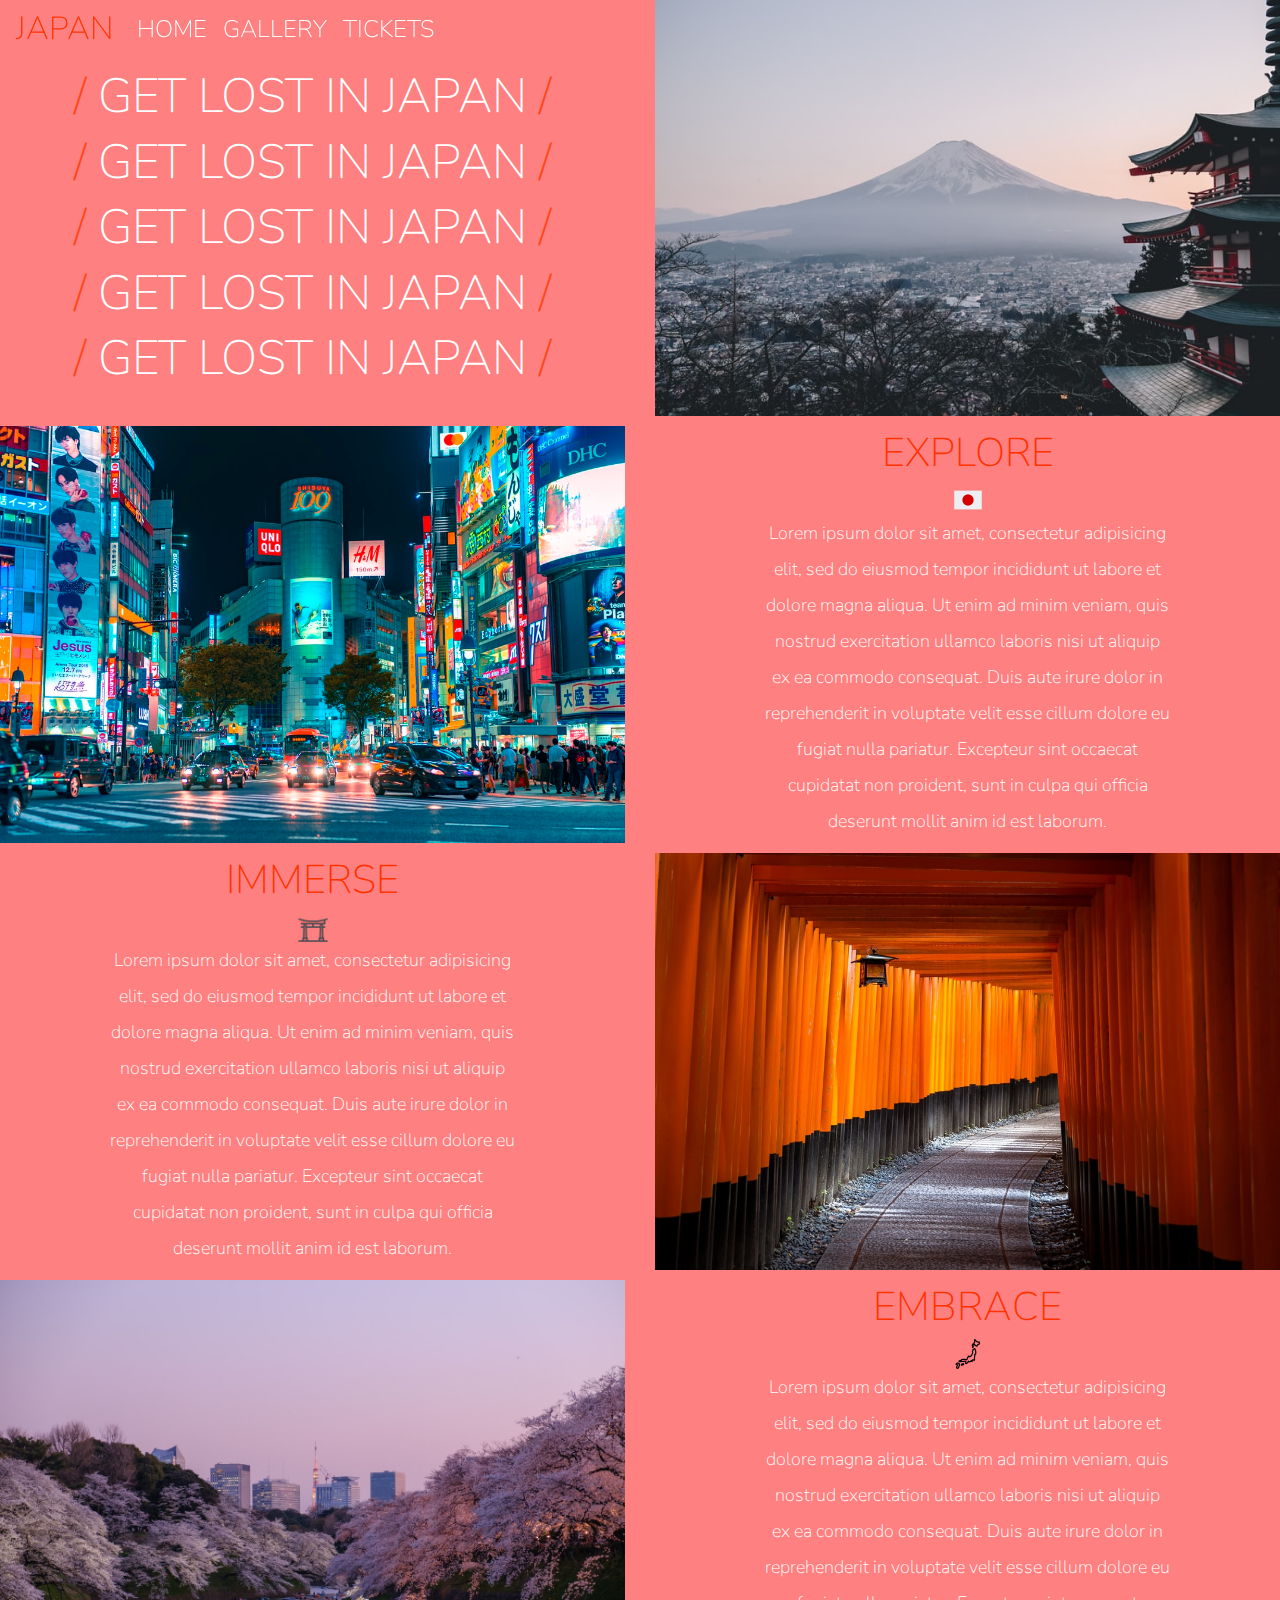
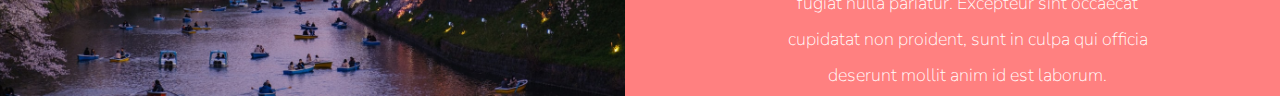
<file: index.html>
<!DOCTYPE html>
<html>
<head>
	<title>
		Welcome to Japan
	</title>

	<!--BOOTSTRAP-->

	<link rel="stylesheet" type="text/css" href="./BootStrap v4.3.1/css/bootstrap4.css">

	<!--MY STYLESHEET-->

	<link rel = "stylesheet" type = "text/css" href = "stylesheet.css">

	<!--FONT FAMILY-->

	<link href="https://fonts.googleapis.com/css?family=Nunito:400,400i,600i&display=swap" rel="stylesheet">

</head>
<body>

	<nav id = "mainNavbar" class = "navbar navbar-dark navbar-expand-lg py-0 fixed-top">
		<a href = "#" class = "navbar-brand">JAPAN</a>

		<button class = "navbar-toggler" data-toggle="collapse" data-target= "#navLinks" aria-label = "Toggle Navigation">
			<span class = "navbar-toggler-icon"></span> 
		</button>

			<div class = "collapse navbar-collapse" id = "navLinks">
				<ul class = "navbar-nav">
					<li class = "nav-item">
						<a href = "index.html" class = "nav-link">HOME</a>
					</li>
					<li class = "nav-item">
						<a href = "gallery.html" class = "nav-link">GALLERY</a>
					</li>
					<li class = "nav-item">
						<a href = "#" class = "nav-link">TICKETS</a>
					</li>
				</ul>	
			</div> 
	</nav>


	<section class = "container-fluid px-0">

		<div class = "row align-items-center">

			<div class = "col-lg-6">
				<div id = "heading" class = "text-white text-center d-none d-lg-block mt-5">
						<h1> <span>/ </span>GET LOST IN JAPAN<span> /</span> </h1>
						<h1> <span>/ </span>GET LOST IN JAPAN<span> /</span> </h1>
						<h1> <span>/ </span>GET LOST IN JAPAN<span> /</span> </h1>
						<h1> <span>/ </span>GET LOST IN JAPAN<span> /</span> </h1>
						<h1> <span>/ </span>GET LOST IN JAPAN<span> /</span> </h1>
				</div>
			</div>
				
			<div class = "col-lg-6 pr-0">
				<img class = "img-fluid" src = "images/japan1.jpeg">
			</div>
		</div>	

	
	</section>

	<section class = "container-fluid px-0 content">

		<div class = "row align-items-center">

			<div class = "col-md-6 order-2 order-md-1">
				<img class = "img-fluid" src = "images/japan3.jpeg">
			</div>

			<div class = "col-md-6 order-1 order-md-2 text-center">

				<div class = "text-white row justify-content-center">
					<div class = "col-10 col-lg-8 blurb my-5 my-md-0">
						<h2>EXPLORE</h2>
						<img class = "icon d-none d-md-inline" src = "images/icon1.png">
						<p class = "lead">
							Lorem ipsum dolor sit amet, consectetur adipisicing elit, sed do eiusmod
							tempor incididunt ut labore et dolore magna aliqua. Ut enim ad minim veniam,
							quis nostrud exercitation ullamco laboris nisi ut aliquip ex ea commodo
							consequat. Duis aute irure dolor in reprehenderit in voluptate velit esse
							cillum dolore eu fugiat nulla pariatur. Excepteur sint occaecat cupidatat non
							proident, sunt in culpa qui officia deserunt mollit anim id est laborum.
						</p>
					</div>

				</div>	
			</div>


		</div>

	</section>

	<section class = "container-fluid px-0 content">

		<div class = "row align-items-center">

			<div class = "col-md-6 order-1 order-md-1 text-center">

				<div class = "text-white row justify-content-center">
					<div class = "col-10 col-lg-8 blurb my-5 my-md-0">
						<h2>IMMERSE</h2>
						<img class = "icon d-none d-md-inline" src = "images/icon3.png">
						<p class = "lead">
							Lorem ipsum dolor sit amet, consectetur adipisicing elit, sed do eiusmod
							tempor incididunt ut labore et dolore magna aliqua. Ut enim ad minim veniam,
							quis nostrud exercitation ullamco laboris nisi ut aliquip ex ea commodo
							consequat. Duis aute irure dolor in reprehenderit in voluptate velit esse
							cillum dolore eu fugiat nulla pariatur. Excepteur sint occaecat cupidatat non
							proident, sunt in culpa qui officia deserunt mollit anim id est laborum.
						</p>
					</div>

				</div>

			</div>

			<div class = "col-md-6 order-2 order-md-2">
				<img class = "img-fluid" src = "images/japan2.jpeg">
			</div>

		</div>

	</section>

	<section class = "container-fluid px-0 content">

		<div class = "row align-items-center">

			<div class = "col-md-6 order-2 order-md-1">
				<img class = "img-fluid" src = "images/japan4.jpeg">
			</div>

			<div class = "col-md-6 order-1 order-md-2 text-center">

				<div class = "text-white row justify-content-center">
					<div class = "col-10 col-lg-8 blurb my-5 my-md-0">
						<h2>EMBRACE</h2>
						<img class = "icon d-none d-md-inline" src = "images/icon2.png">
						<p class = "lead">
							Lorem ipsum dolor sit amet, consectetur adipisicing elit, sed do eiusmod
							tempor incididunt ut labore et dolore magna aliqua. Ut enim ad minim veniam,
							quis nostrud exercitation ullamco laboris nisi ut aliquip ex ea commodo
							consequat. Duis aute irure dolor in reprehenderit in voluptate velit esse
							cillum dolore eu fugiat nulla pariatur. Excepteur sint occaecat cupidatat non
							proident, sunt in culpa qui officia deserunt mollit anim id est laborum.
						</p>
					</div>

				</div>

			</div>

		</div>

	</section>


<!--JAVASCRIPT-->

<!--jQuery first, then Popper.js, then Bootstrap JS-->

	<script src="https://code.jquery.com/jquery-3.3.1.slim.min.js" integrity="sha384-q8i/X+965DzO0rT7abK41JStQIAqVgRVzpbzo5smXKp4YfRvH+8abtTE1Pi6jizo" crossorigin="anonymous"></script>

	<script src="https://cdnjs.cloudflare.com/ajax/libs/popper.js/1.14.7/umd/popper.min.js" integrity="sha384-UO2eT0CpHqdSJQ6hJty5KVphtPhzWj9WO1clHTMGa3JDZwrnQq4sF86dIHNDz0W1" crossorigin="anonymous"></script>

	<script src = "./BootStrap v4.3.1/js/bootstrap4.js"></script>

	<script>
		$(function(){
			$(document).scroll(function(){
				var $nav = $("#mainNavbar");
				$nav.toggleClass("scrolled", $(this).scrollTop() > $nav.height());
			});
		});
	</script>


</body>
</html>
</file>
<file: stylesheet.css>
body{
	background: #ff8080;
	font-family: Nunito, sans-serif;
	color: #FFFFFF;
	overflow-x: hidden;
}

img{
	width: 100%;
}

.blurb h2{
	color: #ff3300;
	font-weight: 100;
	font-size: 2.5em;
}

.blurb p{
	font-weight: 100;
	font-size: 1.125rem;
	line-height: 2.0;
}

p.lead{
	margin: 0;
}

.content{
	margin-top: 10px;
}

.icon{
	width: 30px;
	height: auto;
}


#mainNavbar{
	font-size: 1.5rem;
	font-weight: 100;
}

#mainNavbar .nav-link{
	color: #ffffff;
	transition: ease 0.8s;
}

#mainNavbar .nav-link:hover{
	color: #ff471a;
}


#mainNavbar .navbar-brand{
	font-size: 2.0rem;
	color: #ff3300;
}

.navbar.scrolled{
	background: rgba(255, 204, 204, 0.9);
	transition: background 500ms;
}


#heading span{
	color: #ff471a;
}

#heading h1{
	font-weight: 100;
	font-size: 3.0em;
}

@media(max-width: 1200px){
	#heading h1{
		font-weight: 100;
		font-size: 1.8rem;
	}
}

#welcome{
	background: url("images/japan5.jpeg") center center no-repeat;
	background-size: cover;
	width: 100%;
	height: 800px;
	margin-top: 100px;
}

#welcome h1{
	background: rgba(255, 204, 204, 0.6);
	margin-top: 220px;
}

#welcome span{
	color: #ff471a;
}

#imgContent{
	color: #ff3300;
	background: rgba(255, 204, 204, 0.9);
	margin-bottom: 20px;

}

#imgContent.card-body{
	padding: 0;
}

@media(max-width: 1200px){
	#welcome h1{
		font-weight: 100;
		font-size: 1.8rem;
	}
}
</file>
